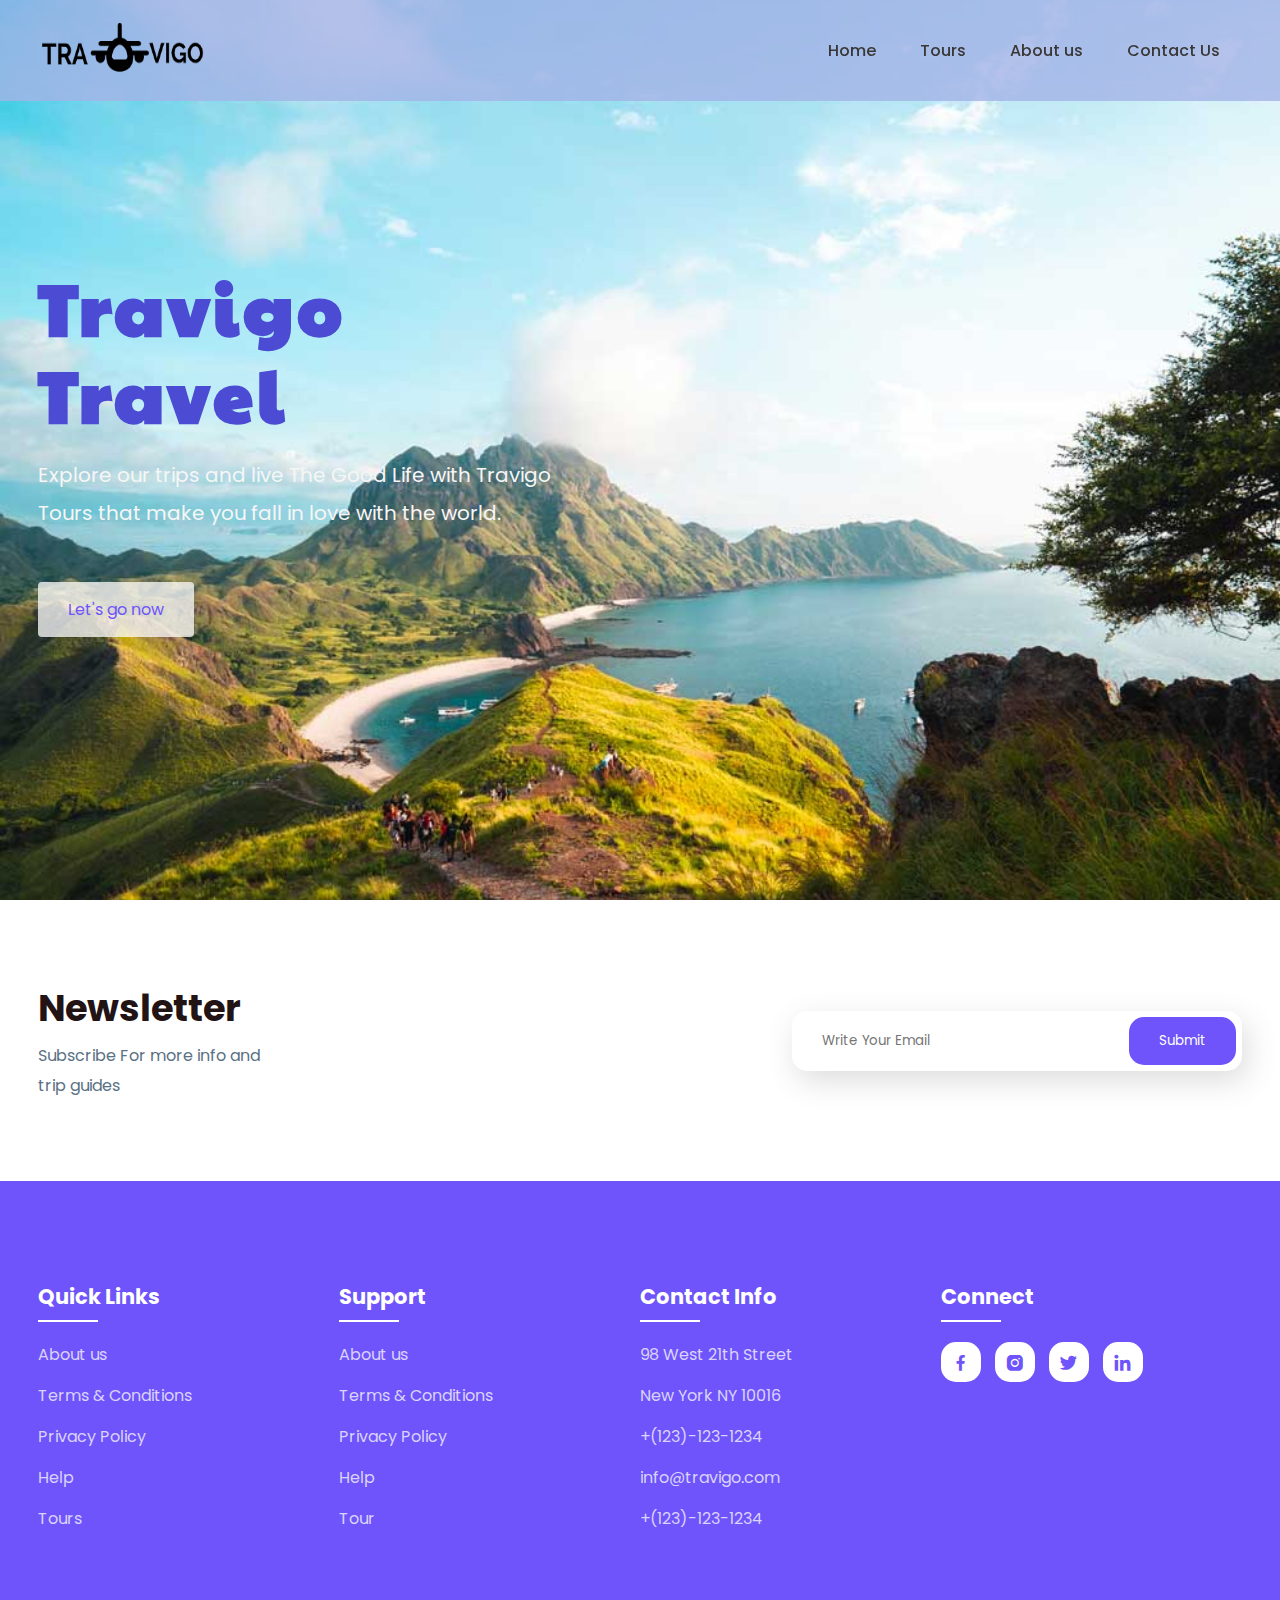
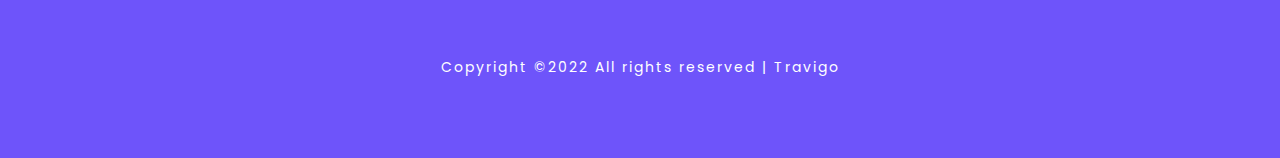
<file: index.html>
<!DOCTYPE html>
<html lang="en">
<head>
	<meta charset="utf-8">
	<meta name="viewport" content="width=device-width, initial-scale=1">
	<title>Travigo - Travel for everyone</title>
	<link rel="stylesheet" type="text/css" href="css/style.css">

	<link rel="stylesheet"
  href="https://unpkg.com/boxicons@latest/css/boxicons.min.css">

  <link rel="preconnect" href="https://fonts.googleapis.com">
  <link rel="preconnect" href="https://fonts.gstatic.com" crossorigin>
  <link href="https://fonts.googleapis.com/css2?family=Paytone+One&family=Poppins:wght@100;200;300;400;500;600;700;800;900&display=swap" rel="stylesheet">

</head>
<body>
	<!--header--->
	<header class="header1">
		<a href="index.html" class="logo"><img src="img/logo2.png" width="170" height="60"></a>
		<div class="bx bx-menu" id="menu-icon"></div>

		<ul class="navbar">
			<li><a href="index.html">Home</a></li>
			<li><a href="tours.html">Tours</a></li>
			<li><a href="about.html">About us</a></li>
			<li><a href="contact us.html">Contact Us</a></li>
		</ul>
	</header>

	<!--Home section--->
	<section class="home" id="home">
		<div class="home-text">
			<h1>Travigo <br> Travel</h1>
			<p>Explore our trips and live The Good Life with Travigo <br> Tours that make you fall in love with the world.</p>
			<a href="#" class="home-btn">Let's go now</a>
		</div>
	</section>

	<!--container--->
	

	<!--Package section--->
	<!--Newsletter--->
	<section class="newsletter">
		<div class="news-text">
			<h2>Newsletter</h2>
			<p>Subscribe For more info and <br> trip guides</p>
		</div>

		<div class="send">
			<form>
				<input type="email" placeholder="Write Your Email" required>
				<input type="submit" value="Submit">
			</form>
		</div>
	</section>

	<!--footer--->
	<section id="contact">
		<div class="footer">
			<div class="main">
				<div class="list">
					<h4>Quick Links</h4>
					<ul>
						<li><a href="#">About us</a></li>
						<li><a href="#">Terms & Conditions</a></li>
						<li><a href="#">Privacy Policy</a></li>
						<li><a href="#">Help</a></li>
						<li><a href="#">Tours</a></li>
					</ul>
				</div>

				<div class="list">
					<h4>Support</h4>
					<ul>
						<li><a href="#">About us</a></li>
						<li><a href="#">Terms & Conditions</a></li>
						<li><a href="#">Privacy Policy</a></li>
						<li><a href="#">Help</a></li>
						<li><a href="#">Tour</a></li>
					</ul>
				</div>

				<div class="list">
					<h4>Contact Info</h4>
					<ul>
						<li><a href="#">98 West 21th Street</a></li>
						<li><a href="#">New York NY 10016</a></li>
						<li><a href="#">+(123)-123-1234</a></li>
						<li><a href="#">info@travigo.com</a></li>
						<li><a href="#">+(123)-123-1234</a></li>
					</ul>
				</div>

				<div class="list">
					<h4>Connect</h4>
					<div class="social">
						<a href="#"><i class='bx bxl-facebook' ></i></a>
						<a href="#"><i class='bx bxl-instagram-alt' ></i></a>
						<a href="#"><i class='bx bxl-twitter' ></i></a>
						<a href="#"><i class='bx bxl-linkedin' ></i></a>
					</div>
				</div>
			</div>
		</div>

		<div class="end-text">
			<p>Copyright ©2022 All rights reserved | Travigo</p>
		</div>
	</section>

	<!--link to js--->
	<script type="text/javascript" src="js/script.js"></script>

</body>
</html>
</file>
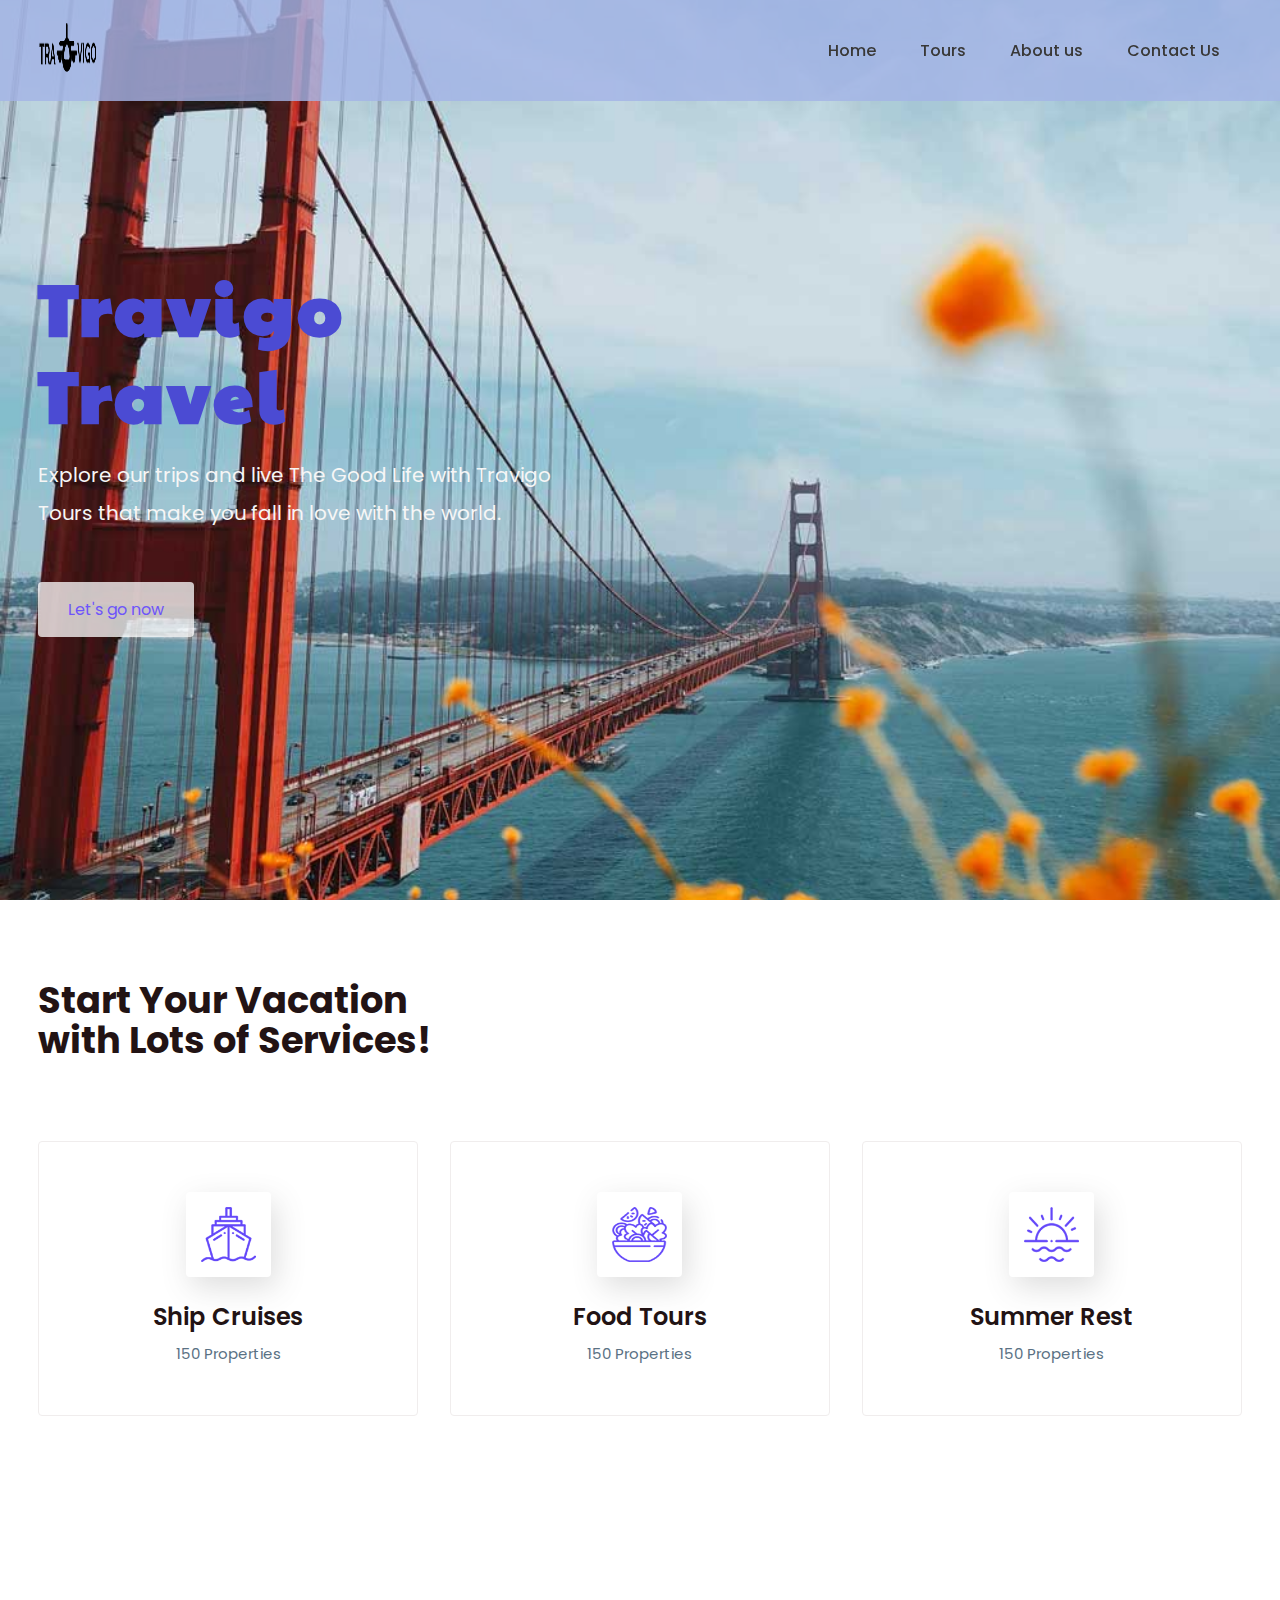
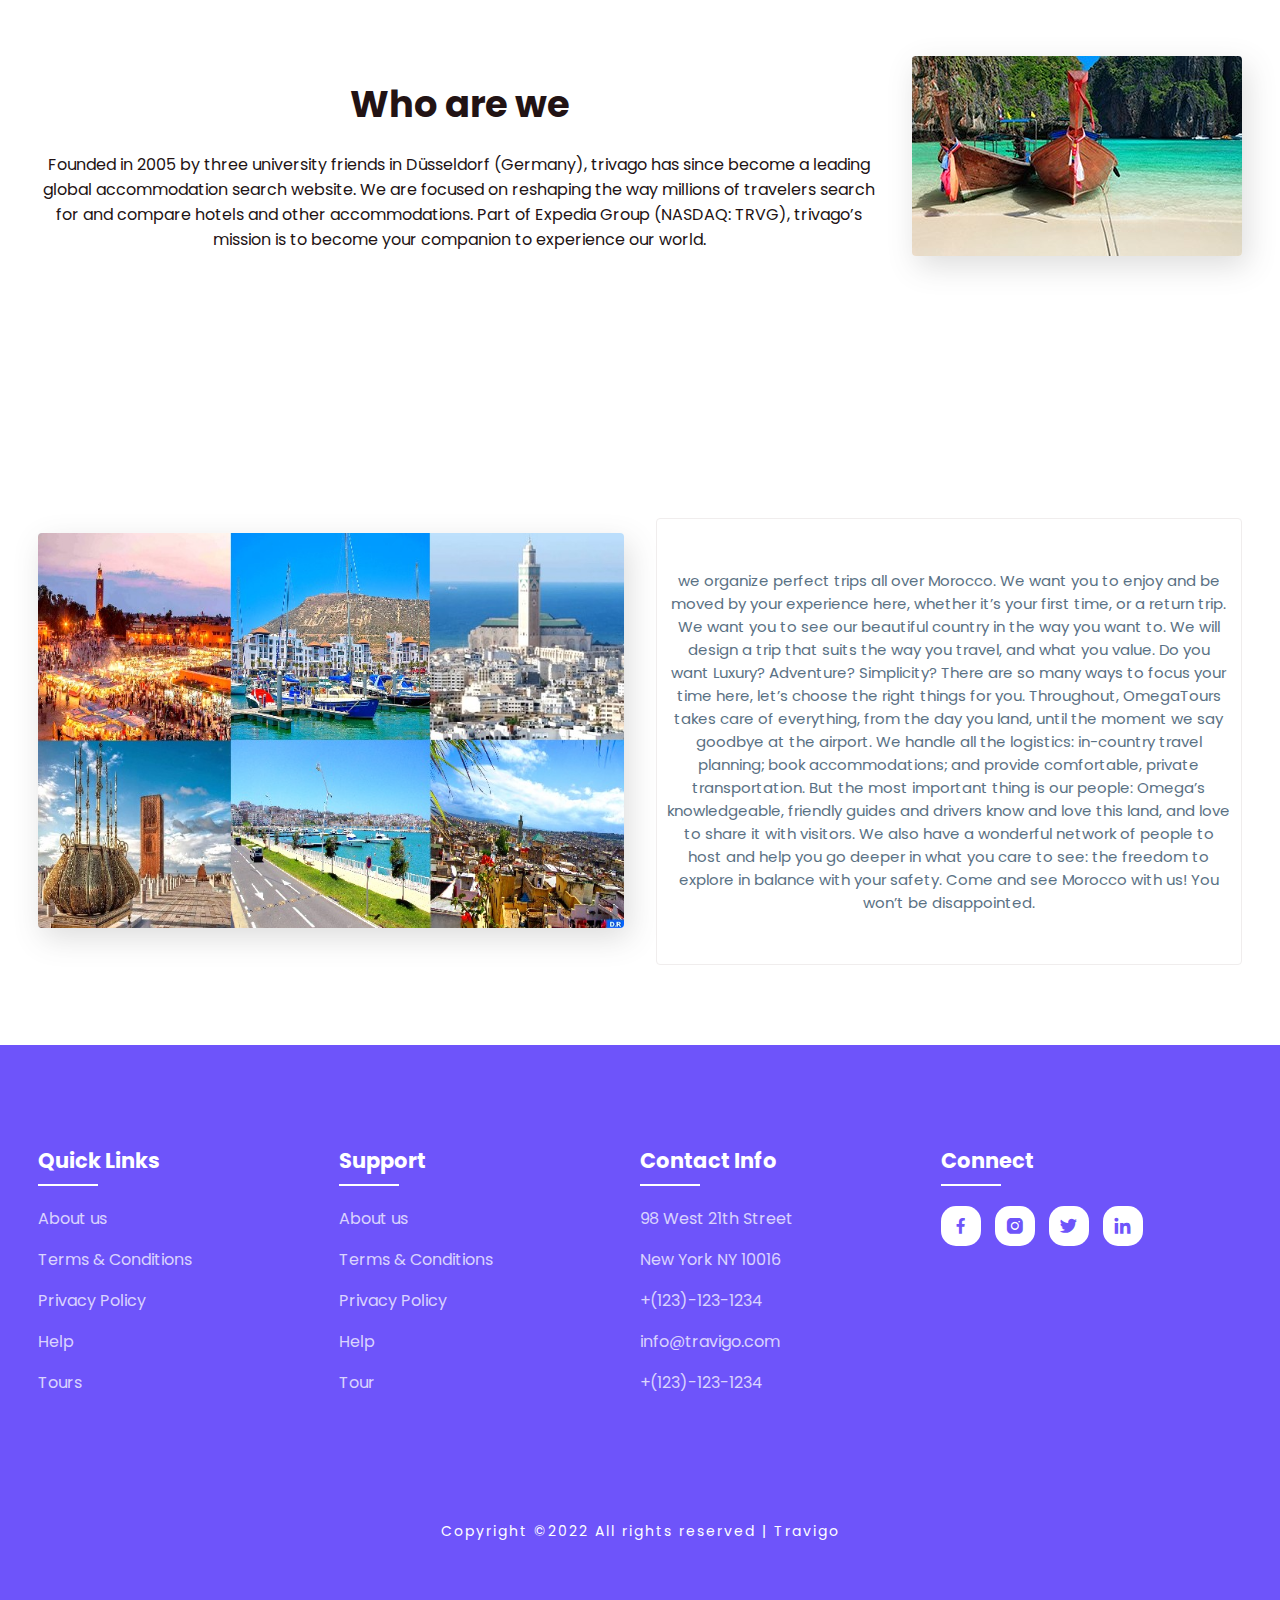
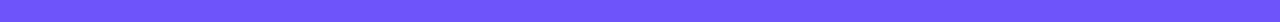
<file: about.html>
<!DOCTYPE html>
<html>
<head>
	<meta charset="utf-8">
	<meta name="viewport" content="width=device-width, initial-scale=1">
	<title>Travigo - Travel for everyone</title>
	<link rel="stylesheet" type="text/css" href="css/style.css">

	<link rel="stylesheet"
  href="https://unpkg.com/boxicons@latest/css/boxicons.min.css">

  <link rel="preconnect" href="https://fonts.googleapis.com">
  <link rel="preconnect" href="https://fonts.gstatic.com" crossorigin>
  <link href="https://fonts.googleapis.com/css2?family=Paytone+One&family=Poppins:wght@100;200;300;400;500;600;700;800;900&display=swap" rel="stylesheet">

</head>
<body>
	<!--header--->
	<header class="header1">
		<a href="index.html" class="logo"><img src="img/logo2.png" width="60" height="60"></a>
		<div class="bx bx-menu" id="menu-icon"></div>

		<ul class="navbar">
			<li><a href="index.html">Home</a></li>
			<li><a href="tours.html">Tours</a></li>
			<li><a href="about.html">About us</a></li>
			<li><a href="contact us.html">Contact Us</a></li>
		</ul>
	</header>
        <section class="home" id="home2">
              <div class="home-text">
                  <h1>Travigo <br> Travel</h1>
                  <p>Explore our trips and live The Good Life with Travigo <br> Tours that make you fall in love with the world.</p>
                  <a href="#" class="home-btn">Let's go now</a>
              </div>
          </section>
        
          <section class="container">
            <div class="text">
                <h2>Start Your Vacation <br> with Lots of Services!</h2>
            </div>
    
            <div class="row-items">
                <div class="container-box">
                    <div class="container-img">
                        <img src="img/trip1.png">
                    </div>
                    <h4>Ship Cruises</h4>
                    <p>150 Properties</p>
                </div>
    
                <div class="container-box">
                    <div class="container-img">
                        <img src="img/trip2.png">
                    </div>
                    <h4>Food Tours</h4>
                    <p>150 Properties</p>
                </div>
    
                <div class="container-box">
                    <div class="container-img">
                        <img src="img/trip3.png">
                    </div>
                    <h4>Summer Rest</h4>
                    <p>150 Properties</p>
                </div>
    
            </div>
        </section>
    
        <!--container--->
        <section class="container">
    
            <div class="row-items">
                <div class="container">
                    
                    <div class="title">
                        <h2>Who are we</h2>
                    </div>
                    <br>
                    <p>Founded in 2005 by three university friends in Düsseldorf (Germany), trivago has since become a leading global accommodation search website. We are focused on reshaping the way millions of travelers search for and compare hotels and other accommodations. Part of Expedia Group (NASDAQ: TRVG), trivago’s mission is to become your companion to experience our world. </p>
                </div>
                <div class="container-img-b">
                    <img src="img/tourism.jpg">
                </div>
    
            </div>
        </section>
    
        <!--container--->
        <section class="container">
            <div class="row-items">
                <div class="container-img-b">
                    <img src="img/maroc.jpg">
                </div>
                <div class="container-box">
                    <p>we organize perfect trips all over Morocco.
                        We want you to enjoy and be moved by your experience here, whether it’s your first time, or a return trip.
                        
                        We want you to see our beautiful country in the way you want to.
                        
                        We will design a trip that suits the way you travel, and what you value.
                        
                        Do you want Luxury? Adventure? Simplicity? There are so many ways to focus your time here, let’s choose the right things for you.
                        
                        Throughout, OmegaTours takes care of everything, from the day you land, until the moment we say goodbye at the airport.
                        
                        We handle all the logistics: in-country travel planning; book accommodations; and provide comfortable, private transportation.
                        
                        But the most important thing is our people: Omega’s knowledgeable, friendly guides and drivers know and love this land, and love to share it with visitors.
                        
                        We also have a wonderful network of people to host and help you go deeper in what you care to see: the freedom to explore in balance with your safety.
                        Come and see Morocco with us! You won’t be disappointed. </p>
                </div>
                
    
            </div>
        </section>
        <section id="contact">
            <div class="footer">
                <div class="main">
                    <div class="list">
                        <h4>Quick Links</h4>
                        <ul>
                            <li><a href="#">About us</a></li>
                            <li><a href="#">Terms & Conditions</a></li>
                            <li><a href="#">Privacy Policy</a></li>
                            <li><a href="#">Help</a></li>
                            <li><a href="#">Tours</a></li>
                        </ul>
                    </div>
    
                    <div class="list">
                        <h4>Support</h4>
                        <ul>
                            <li><a href="#">About us</a></li>
                            <li><a href="#">Terms & Conditions</a></li>
                            <li><a href="#">Privacy Policy</a></li>
                            <li><a href="#">Help</a></li>
                            <li><a href="#">Tour</a></li>
                        </ul>
                    </div>
    
                    <div class="list">
                        <h4>Contact Info</h4>
                        <ul>
                            <li><a href="#">98 West 21th Street</a></li>
                            <li><a href="#">New York NY 10016</a></li>
                            <li><a href="#">+(123)-123-1234</a></li>
                            <li><a href="#">info@travigo.com</a></li>
                            <li><a href="#">+(123)-123-1234</a></li>
                        </ul>
                    </div>
    
                    <div class="list">
                        <h4>Connect</h4>
                        <div class="social">
                            <a href="#"><i class='bx bxl-facebook' ></i></a>
                            <a href="#"><i class='bx bxl-instagram-alt' ></i></a>
                            <a href="#"><i class='bx bxl-twitter' ></i></a>
                            <a href="#"><i class='bx bxl-linkedin' ></i></a>
                        </div>
                    </div>
                </div>
            </div>
    
            <div class="end-text">
                <p>Copyright ©2022 All rights reserved | Travigo</p>
            </div>
        </section>
    
</body>
</html>
</file>
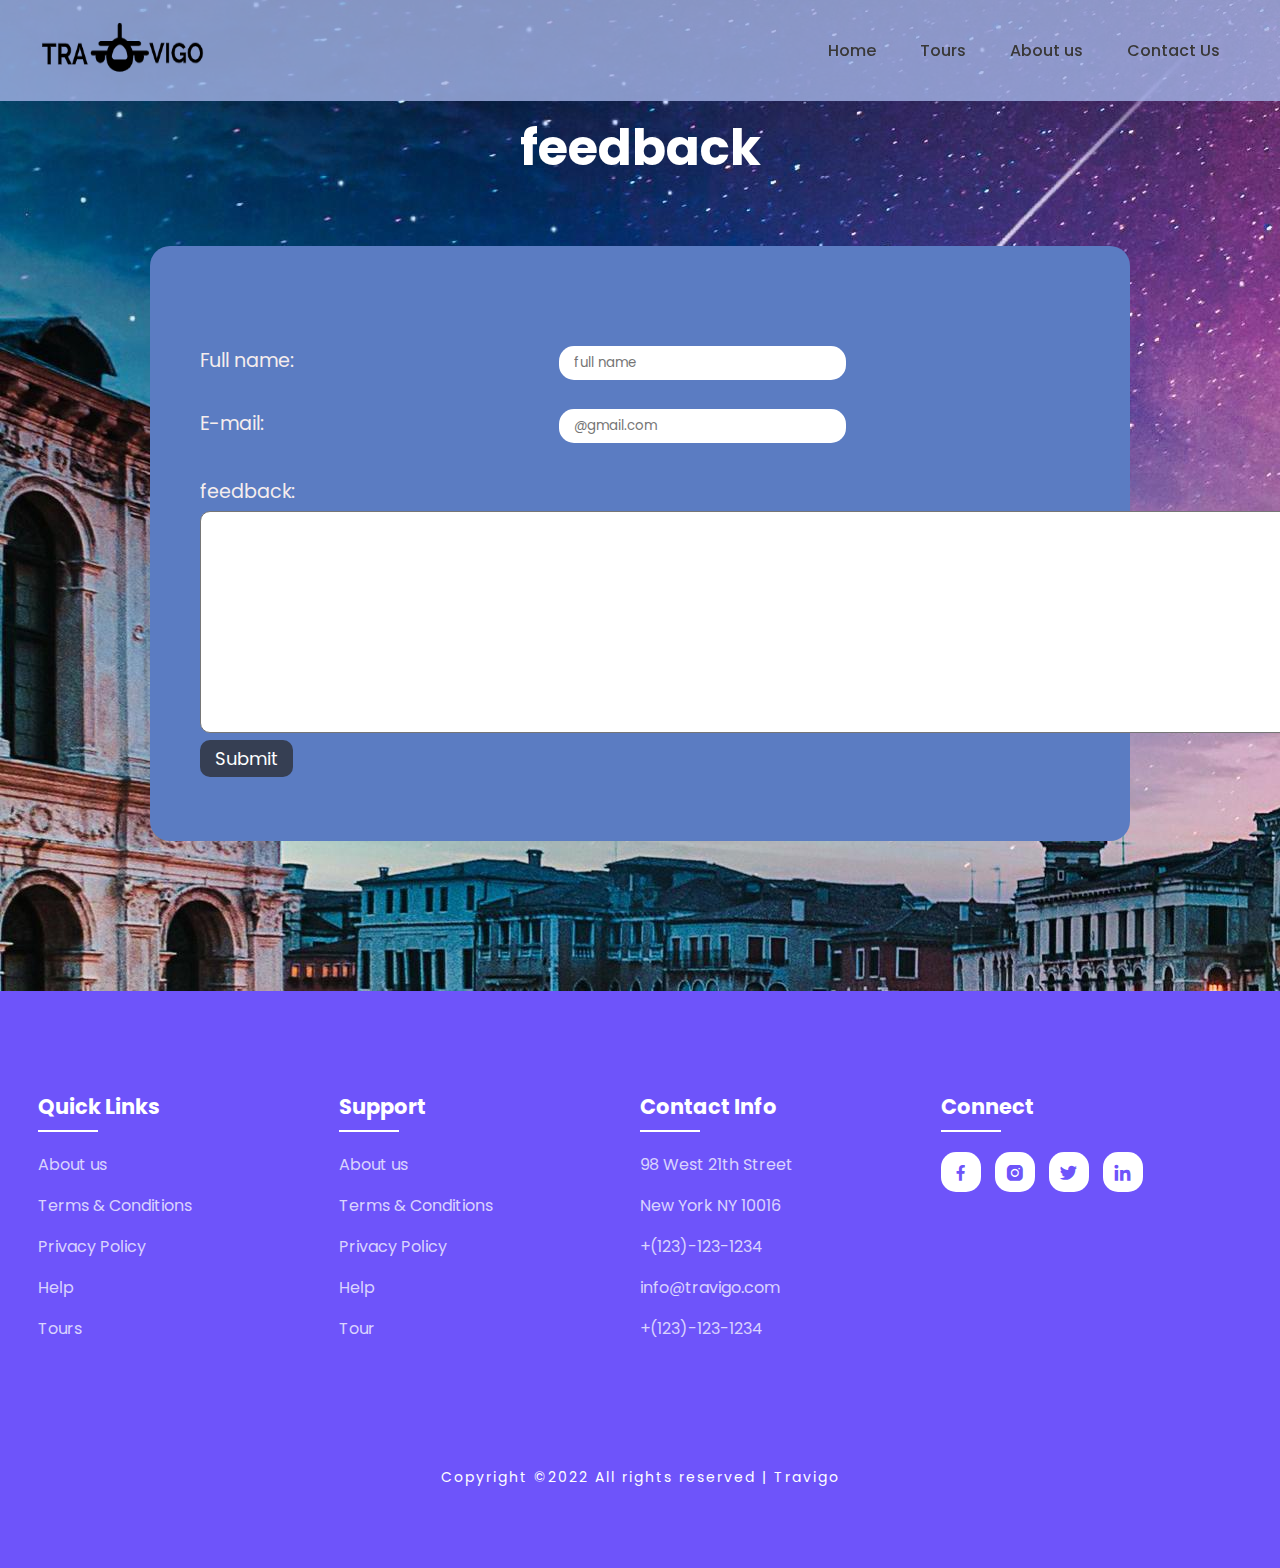
<file: contact us.html>
<!DOCTYPE html>
<html lang="en">
<head>
	<meta charset="utf-8">
	<meta name="viewport" content="width=device-width, initial-scale=1">
	<title>Travigo - Travel for everyone</title>
	<link rel="stylesheet" type="text/css" href="css/style.css">

	<link rel="stylesheet"
  href="https://unpkg.com/boxicons@latest/css/boxicons.min.css">

  <link rel="preconnect" href="https://fonts.googleapis.com">
  <link rel="preconnect" href="https://fonts.gstatic.com" crossorigin>
  <link href="https://fonts.googleapis.com/css2?family=Paytone+One&family=Poppins:wght@100;200;300;400;500;600;700;800;900&display=swap" rel="stylesheet">

</head>
<body>
	<header class="header1">
		<a href="index.html" class="logo"><img src="img/logo2.png" width="170" height="60"></a>
		<div class="bx bx-menu" id="menu-icon"></div>

		<ul class="navbar">
			<li><a href="index.html">Home</a></li>
			<li><a href="tours.html">Tours</a></li>
			<li><a href="about.html">About us</a></li>
			<li><a href="contact us.html">Contact Us</a></li>
		</ul>
	</header>
    <section class="sec2">
        <div id="I2"><h1>feedback</h1></div>
        <div id="jj"> 
            <form>
            <label for="full name" id="fullname"  >Full name:</label>
            <input type="text" id="fullname" placeholder="full name" class="leb">
            <br>
            <br>
            <label for="Email" id="Email" >E-mail:</label>
            <input type="text" id="Email" placeholder="@gmail.com">
            <br>
            <br>
            <div id="I1"><label for="feedback" id="feedback" >feedback:</label></div>
            <textarea name="feedback" id="feedback" cols="100" rows="10"></textarea>
            <span><input type="submit" name="envoyer" id="E1" class="button"></span>
        </div>

        </form>


    </section>


    <!--footer--->
	<section id="contact">
		<div class="footer">
			<div class="main">
				<div class="list">
					<h4>Quick Links</h4>
					<ul>
						<li><a href="#">About us</a></li>
						<li><a href="#">Terms & Conditions</a></li>
						<li><a href="#">Privacy Policy</a></li>
						<li><a href="#">Help</a></li>
						<li><a href="#">Tours</a></li>
					</ul>
				</div>

				<div class="list">
					<h4>Support</h4>
					<ul>
						<li><a href="#">About us</a></li>
						<li><a href="#">Terms & Conditions</a></li>
						<li><a href="#">Privacy Policy</a></li>
						<li><a href="#">Help</a></li>
						<li><a href="#">Tour</a></li>
					</ul>
				</div>

				<div class="list">
					<h4>Contact Info</h4>
					<ul>
						<li><a href="#">98 West 21th Street</a></li>
						<li><a href="#">New York NY 10016</a></li>
						<li><a href="#">+(123)-123-1234</a></li>
						<li><a href="#">info@travigo.com</a></li>
						<li><a href="#">+(123)-123-1234</a></li>
					</ul>
				</div>

				<div class="list">
					<h4>Connect</h4>
					<div class="social">
						<a href="#"><i class='bx bxl-facebook' ></i></a>
						<a href="#"><i class='bx bxl-instagram-alt' ></i></a>
						<a href="#"><i class='bx bxl-twitter' ></i></a>
						<a href="#"><i class='bx bxl-linkedin' ></i></a>
					</div>
				</div>
			</div>
		</div>

		<div class="end-text">
			<p>Copyright ©2022 All rights reserved | Travigo</p>
		</div>
	</section>

	<!--link to js--->
	<script type="text/javascript" src="js/script.js"></script>

</body>
</file>
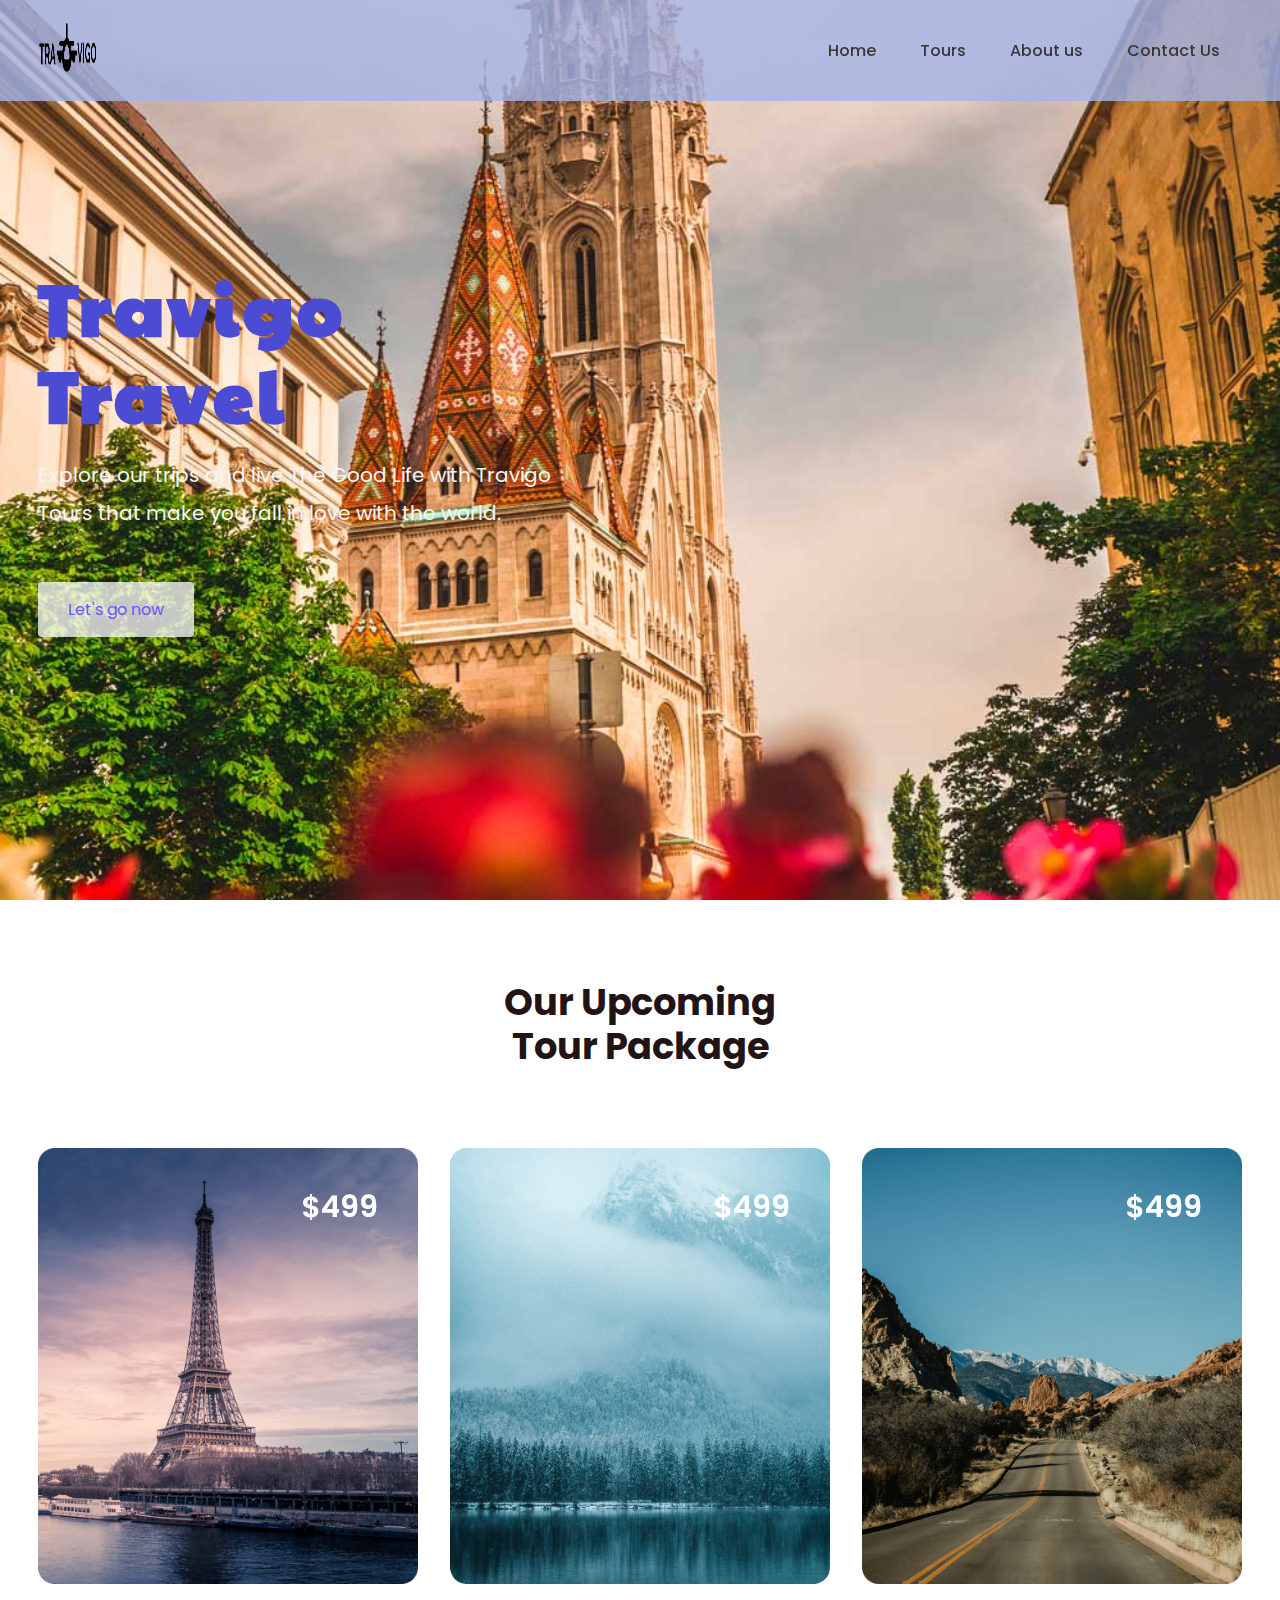
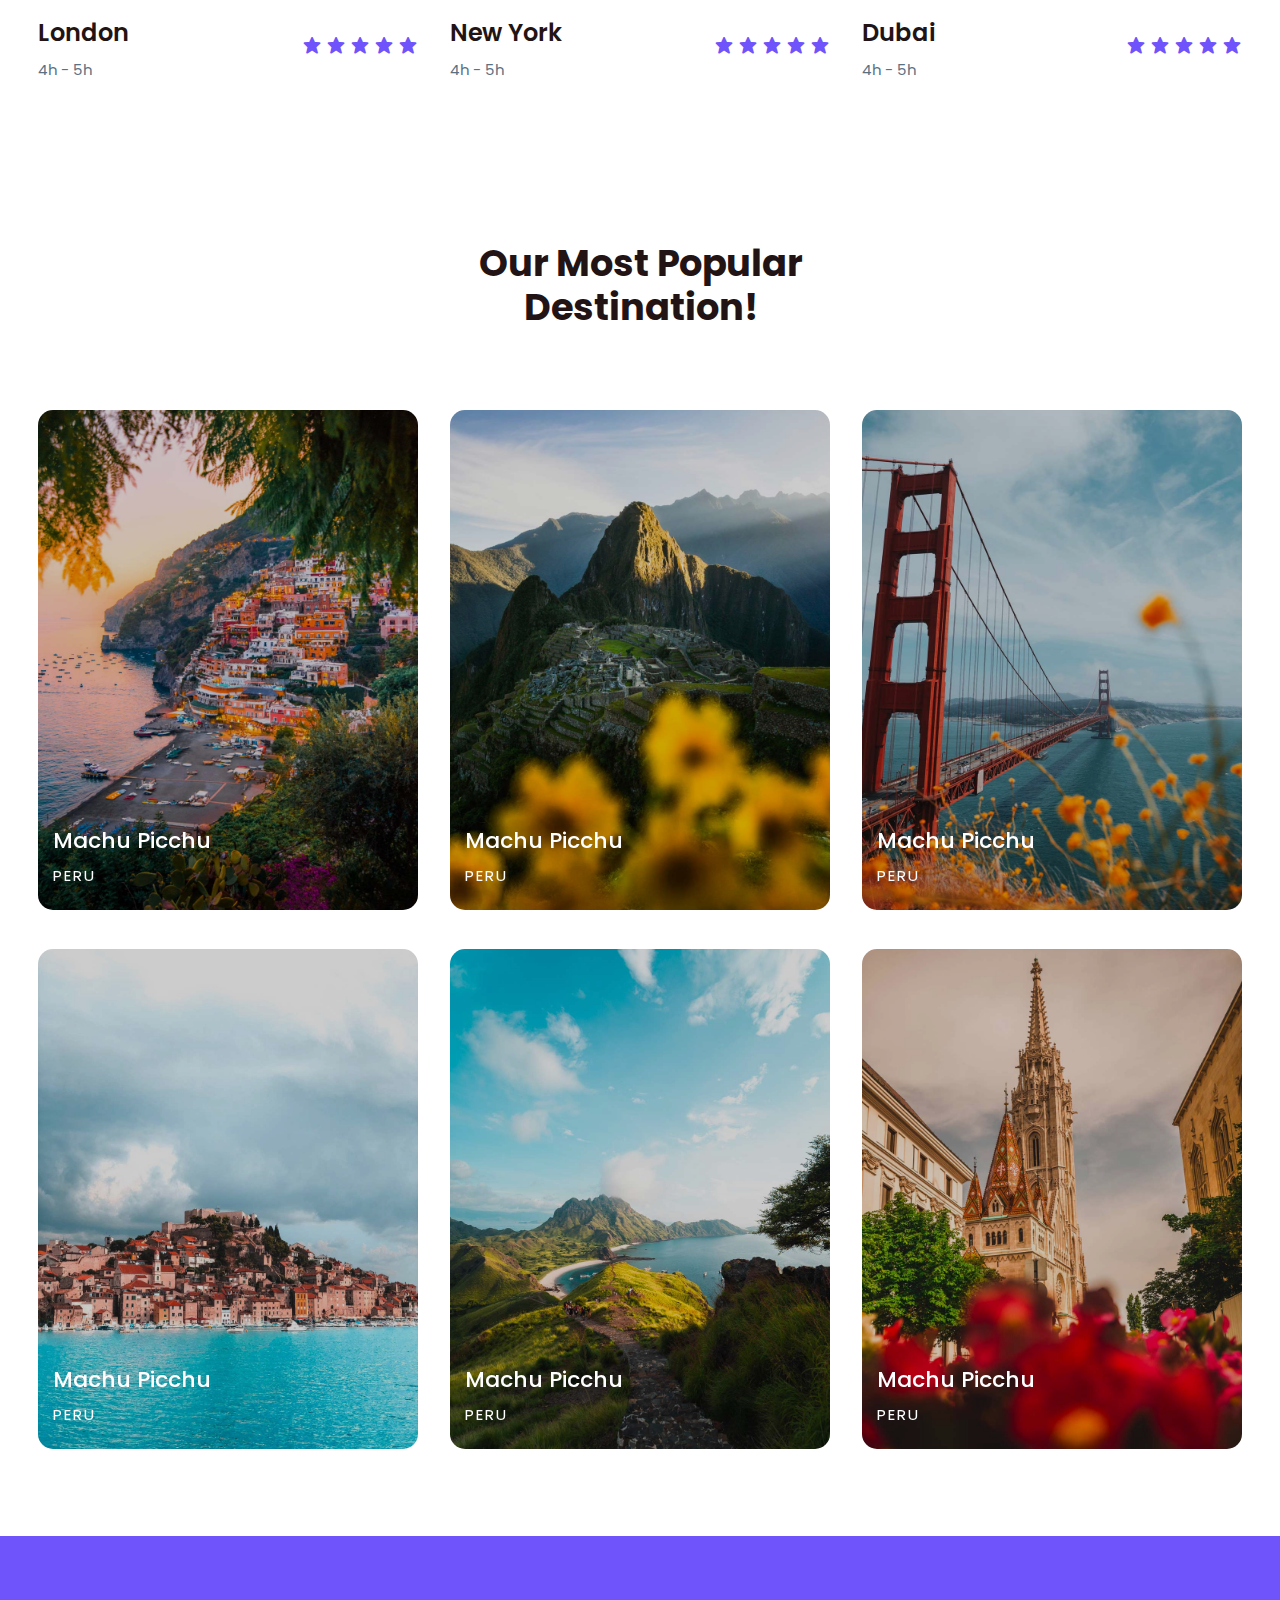
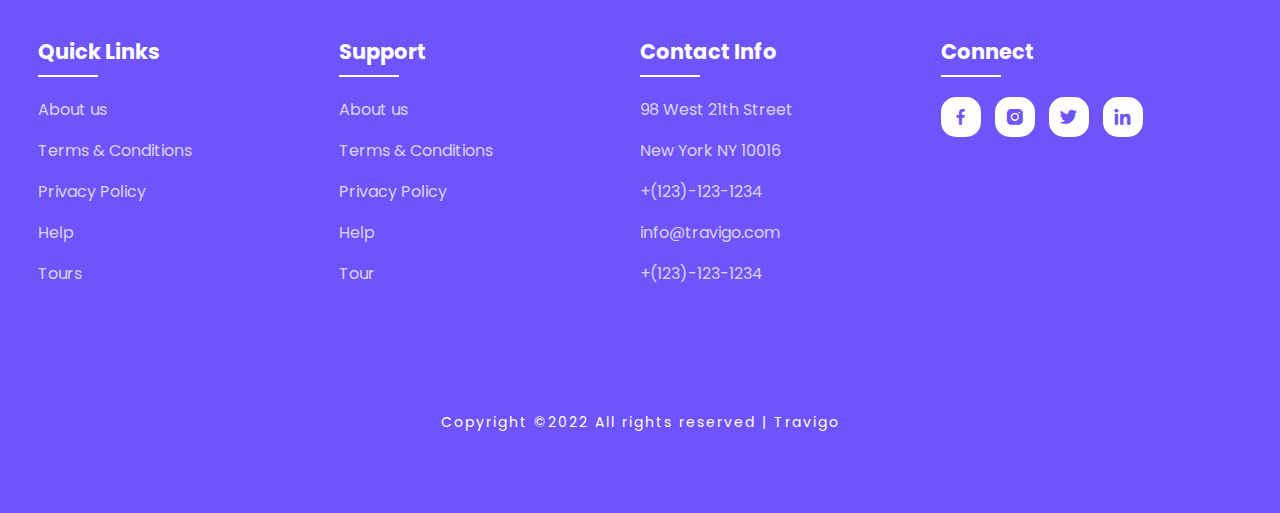
<file: tours.html>
<!DOCTYPE html>
<html>
<head>
	<meta charset="utf-8">
	<meta name="viewport" content="width=device-width, initial-scale=1">
	<title>Travigo - Travel for everyone</title>
	<link rel="stylesheet" type="text/css" href="css/style.css">

	<link rel="stylesheet"
  href="https://unpkg.com/boxicons@latest/css/boxicons.min.css">

  <link rel="preconnect" href="https://fonts.googleapis.com">
  <link rel="preconnect" href="https://fonts.gstatic.com" crossorigin>
  <link href="https://fonts.googleapis.com/css2?family=Paytone+One&family=Poppins:wght@100;200;300;400;500;600;700;800;900&display=swap" rel="stylesheet">

</head>
<body>
	<!--header--->
	<header class="header1">
		<a href="index.html" class="logo"><img src="img/logo2.png" width="60" height="60"></a>
		<div class="bx bx-menu" id="menu-icon"></div>

		<ul class="navbar">
			<li><a href="index.html">Home</a></li>
			<li><a href="tours.html">Tours</a></li>
			<li><a href="about.html">About us</a></li>
			<li><a href="contact us.html">Contact Us</a></li>
		</ul>
	</header>
  <!--Home section--->
  <section class="home" id="home1">
		<div class="home-text">
			<h1>Travigo <br> Travel</h1>
			<p>Explore our trips and live The Good Life with Travigo <br> Tours that make you fall in love with the world.</p>
			<a href="#" class="home-btn">Let's go now</a>
		</div>
	</section>
  <section class="package" id="package">
		<div class="title">
			<h2>Our Upcoming <br> Tour Package</h2>
		</div>

		<div class="package-content">
			<div class="box">
				<div class="thum">
					<img src="img/img1.png">
					<h3>$499</h3>
				</div>

				<div class="dest-content">
					<div class="location">
						<h4>London</h4>
						<p>4h - 5h</p>
					</div>
					<div class="stars">
						<a href="#"><i class='bx bxs-star'></i></a>
						<a href="#"><i class='bx bxs-star'></i></a>
						<a href="#"><i class='bx bxs-star'></i></a>
						<a href="#"><i class='bx bxs-star'></i></a>
						<a href="#"><i class='bx bxs-star'></i></a>
					</div>
				</div>
			</div>

			<div class="box">
				<div class="thum">
					<img src="img/img2.png">
					<h3>$499</h3>
				</div>

				<div class="dest-content">
					<div class="location">
						<h4>New York</h4>
						<p>4h - 5h</p>
					</div>
					<div class="stars">
						<a href="#"><i class='bx bxs-star'></i></a>
						<a href="#"><i class='bx bxs-star'></i></a>
						<a href="#"><i class='bx bxs-star'></i></a>
						<a href="#"><i class='bx bxs-star'></i></a>
						<a href="#"><i class='bx bxs-star'></i></a>
					</div>
				</div>
			</div>

			<div class="box">
				<div class="thum">
					<img src="img/img3.png">
					<h3>$499</h3>
				</div>

				<div class="dest-content">
					<div class="location">
						<h4>Dubai</h4>
						<p>4h - 5h</p>
					</div>
					<div class="stars">
						<a href="#"><i class='bx bxs-star'></i></a>
						<a href="#"><i class='bx bxs-star'></i></a>
						<a href="#"><i class='bx bxs-star'></i></a>
						<a href="#"><i class='bx bxs-star'></i></a>
						<a href="#"><i class='bx bxs-star'></i></a>
					</div>
				</div>
			</div>

		</div>
	</section>

	<!--destination section--->
	<section class="destination" id="destination">
		<div class="title">
			<h2>Our Most Popular <br> Destination!</h2>
		</div>

		<div class="destination-content">
			<div class="col-content">
				<img src="img/img-1.jpg">
				<h5>Machu Picchu</h5>
				<p>PERU</p>
			</div>

			<div class="col-content">
				<img src="img/img-2.jpg">
				<h5>Machu Picchu</h5>
				<p>PERU</p>
			</div>

			<div class="col-content">
				<img src="img/img-3.jpg">
				<h5>Machu Picchu</h5>
				<p>PERU</p>
			</div>

			<div class="col-content">
				<img src="img/img-4.jpg">
				<h5>Machu Picchu</h5>
				<p>PERU</p>
			</div>

			<div class="col-content">
				<img src="img/img-5.jpg">
				<h5>Machu Picchu</h5>
				<p>PERU</p>
			</div>

			<div class="col-content">
				<img src="img/img-6.jpg">
				<h5>Machu Picchu</h5>
				<p>PERU</p>
			</div>

		</div>
	</section>
  <section id="contact">
		<div class="footer">
			<div class="main">
				<div class="list">
					<h4>Quick Links</h4>
					<ul>
						<li><a href="#">About us</a></li>
						<li><a href="#">Terms & Conditions</a></li>
						<li><a href="#">Privacy Policy</a></li>
						<li><a href="#">Help</a></li>
						<li><a href="#">Tours</a></li>
					</ul>
				</div>

				<div class="list">
					<h4>Support</h4>
					<ul>
						<li><a href="#">About us</a></li>
						<li><a href="#">Terms & Conditions</a></li>
						<li><a href="#">Privacy Policy</a></li>
						<li><a href="#">Help</a></li>
						<li><a href="#">Tour</a></li>
					</ul>
				</div>

				<div class="list">
					<h4>Contact Info</h4>
					<ul>
						<li><a href="#">98 West 21th Street</a></li>
						<li><a href="#">New York NY 10016</a></li>
						<li><a href="#">+(123)-123-1234</a></li>
						<li><a href="#">info@travigo.com</a></li>
						<li><a href="#">+(123)-123-1234</a></li>
					</ul>
				</div>

				<div class="list">
					<h4>Connect</h4>
					<div class="social">
						<a href="#"><i class='bx bxl-facebook' ></i></a>
						<a href="#"><i class='bx bxl-instagram-alt' ></i></a>
						<a href="#"><i class='bx bxl-twitter' ></i></a>
						<a href="#"><i class='bx bxl-linkedin' ></i></a>
					</div>
				</div>
			</div>
		</div>

		<div class="end-text">
			<p>Copyright ©2022 All rights reserved | Travigo</p>
		</div>
	</section>

</body>
</html>
</file>
<file: css/style.css>
*{
	padding: 0;
	margin: 0;
	box-sizing: border-box;
	font-family: 'Poppins', sans-serif;
	text-decoration: none;
	list-style: none;
	scroll-behavior: smooth;
}
:root{
	--bg-color: #fff;
	--text-color: #221314;
	--second-color: #5a7184;
	--main-color: #6e54fa;
	--big-font: 6rem;
	--h2-font: 3rem;
	--p-font: 1.1rem;
}
body{
	background: var(--bg-color);
	color: var(--text-color);
}

header{
	position: fixed;
	top: 0;
	right: 0;
	width: 100%;
	z-index: 1000;
	display: flex;
	align-items: center;
	justify-content: space-between;
	background: transparent;
	padding: 30px 18%;
	transition: ease .40s;
	background-color: #a3b4e6ce;
}
.navbar{
	display: flex;
}
.navbar a{
	color: rgb(57, 56, 55);
	font-size: var(--p-font);
	font-weight: 500;
	padding: 10px 22px;
	border-radius: 4px;
	transition: ease .40s;
}
.navbar a:hover{
	background-color: #6e54fa;
	color: black;
	box-shadow: 5px 10px 30px rgb(85 85 85 / 20%);
	border-radius: 4px;
}
#menu-icon{
	color: #6e54fa;
	font-size: 35px;
	z-index: 10001;
	cursor: pointer;
	display: none;
}

section{
	padding: 80px 18%;
}
.home{
	position: relative;
	width: 100%;
	height: 100vh;
	background: url(../img/img-5.jpg);
	background-size: cover;
	background-position: center;
	display: grid;
	grid-template-columns: repeat(1, 1fr);
	align-items: center;
}
.home-text h1{
	font-size: var(--big-font);
	line-height: 1.2;
	color: rgb(75, 75, 211);
	font-family: 'Paytone One', sans-serif;
	letter-spacing: 4px;
	margin-bottom: 20px;
}
.home-text p{
	color: #f6f6f6;
	font-size: 20px;
	font-weight: 400;
	line-height: 38px;
	margin-bottom: 50px;
}
.home-btn{
	display: inline-block;
	font-size: 16px;
	padding: 15px 30px;
	background: #ffffffbf;
	color: var(--main-color);
	border-radius: 4px;
	transition: ease .40s;
}
.home-btn:hover{
	background: var(--bg-color);
	transform: scale(1.1);
}
header.sticky{
	background: var(--bg-color);
	padding: 10px 18%;
	box-shadow: rgba(33,35,38, 0.1) 0px 10px 10px -10px;
}
.sticky .logo{
	color: var(--text-color);
}
.sticky .navbar a{
	color: #1067cc;
} 

.text h2{
	font-size: var(--h2-font);
	line-height: 1.1;
}
.row-items{
	display: grid;
	grid-template-columns: repeat(auto-fit, minmax(250px, auto));
	grid-gap: 2rem;
	align-items: center;
	text-align: center;
	margin-top: 5rem;
}
.container-box{
	background: var(--bg-color);
	border: 1px solid #f0eded;
	padding: 50px 10px;
	border-radius: 4px;
	transition: all 1s ease 0s;
	cursor: pointer;
}
.container-img img{
	height: 85px;
	width: 85px;
	padding: 15px;
	background: var(--bg-color);
	box-shadow: 5px 10px 30px rgb(85 85 85 / 20%);
	border-radius: 4px;
	margin-bottom: 15px;
	cursor: pointer;
}
.container-img-b img{
	width: 100%;
	background: var(--bg-color);
	box-shadow: 5px 10px 30px rgb(85 85 85 / 20%);
	border-radius: 4px;
	margin-bottom: 15px;
	cursor: pointer;
}
.container-box h4{
	font-size: 24px;
	font-weight: 600;
	margin-bottom: 8px;
}
.container-box p{
	font-size: 15px;
	color: var(--second-color);
}
.container-box:hover{
	box-shadow: 5px 30px 56.1276px rgb(55 55 55 / 12%);
	border: 1px solid transparent;
	transform: translateY(-3px);
}

.title{
	text-align: center;
}
.title h2{
	font-size: var(--h2-font);
	line-height: 1.2;
}
.package-content{
	display: grid;
	grid-template-columns: repeat(auto-fit, minmax(200px, auto));
	grid-gap: 2rem;
	align-items: center;
	margin-top: 5rem;
}
.thum{
	position: relative;
	transition: all .3s cubic-bezier(.445,.05,.55,.95);
	will-change: filter;
	cursor: pointer;
}
.thum img{
	width: 100%;
	height: auto;
}
.thum h3{
	position: absolute;
	font-size: 30px;
	font-weight: 600;
	text-align: right;
	color: var(--bg-color);
	top: 36px;
	right: 40px;
}
.dest-content{
	display: flex;
	flex-wrap: wrap;
	align-items: center;
	justify-content: space-between;
	padding-top: 24px;
}
.stars i{
	color: var(--main-color);
	font-size: 20px;
}
.location h4{
	font-size: 24px;
	font-weight: 600;
	margin-bottom: 8px;
}
.location p{
	font-size: 15px;
	color: var(--second-color);
}
.thum:hover{
	filter: brightness(100%) hue-rotate(45deg);
	transform: scale(1.04);
}

.destination-content{
	display: grid;
	grid-template-columns: repeat(auto-fit, minmax(340px, auto));
	grid-gap: 2rem;
	align-items: center;
	margin-top: 5rem;
}
.col-content, .blog-content{
	position: relative;
}
.col-content img, .blog-content img{
	width: 100%;
	height: 500px;
	object-fit: cover;
	border-radius: 15px;
	filter: brightness(80%);
	transition: all .3s cubic-bezier(.495,.05,.55,.95);
	will-change: filter;
}
.col-content h5{
	position: absolute;
	font-size: 22px;
	font-weight: 500;
	color: var(--bg-color);
	left: 15px;
	bottom: 60px;
}
.blog-content h5{
	position: absolute;
	font-size: 22px;
	font-weight: 500;
	color: var(--bg-color);
	left: 15px;
	bottom: 100px;
}
.col-content p, .blog-content p{
	position: absolute;
	font-size: 15px;
	color: var(--bg-color);
	left: 15px;
	bottom: 30px;
	letter-spacing: 2px;
}
.col-content img:hover{
	filter: brightness(100%) hue-rotate(45deg);
	transform: scale(1.04);
	cursor: pointer;
}
.blog-content img:hover{
	-webkit-filter: brightness(30%);
    -webkit-transition: all 1s ease;
    -moz-transition: all 1s ease;
    -o-transition: all 1s ease;
    -ms-transition: all 1s ease;
    transition: all 1s ease;
	cursor: pointer;
}

.newsletter{
	display: flex;
	flex-wrap: wrap;
	align-items: center;
	justify-content: space-between;
	grid-gap: 3rem;
}
.news-text h2{
	font-size: var(--h2-font);
	margin-bottom: 5px;
}
.news-text p{
	font-size: var(--p-font);
	color: var(--second-color);
	line-height: 30px;
}
.newsletter form{
	max-width: 100%;
	width: 450px;
	position: relative;
}
.newsletter form input:first-child{
	display: inline-block;
	width: 100%;
	padding: 20px 150px 20px 30px;
	box-shadow: 5px 10px 30px rgb(85 85 85 / 20%);
	outline: none;
	border: none;
	border-radius: 15px;
}
.newsletter form input:last-child{
	display: inline-block;
	position: absolute;
	outline: none;
	border: none;
	padding: 14px 30px;
	border-radius: 15px;
	background: var(--main-color);
	color: var(--bg-color);
	top: 6px;
	right: 6px;
	cursor: pointer;
}

#contact{
	background: var(--main-color);
}
.main{
	display: flex;
	flex-wrap: wrap;
}
.footer{
	padding: 20px 0;
}
.list{
	width: 25%;
}
.list h4{
	font-size: 21px;
	color: var(--bg-color);
	margin-bottom: 30px;
	position: relative;
}
.list h4::before{
	content: "";
	position: absolute;
	height: 2px;
	width: 60px;
	left: 0;
	bottom: -10px;
	background: var(--bg-color);
}
.list ul li:not(last-child) {
	margin-bottom: 16px;
}
.list ul li a{
	color: #ffffffbf;
	font-size: var(--p-font);
	display: block;
	transition: .3s;
}
.list ul li a:hover{
	color: var(--bg-color);
	transform: translateX(14px);
}
.list .social a{
	height: 40px;
	width: 40px;
	background: var(--bg-color);
	color: var(--main-color);
	display: inline-flex;
	align-items: center;
	justify-content: center;
	font-size: 21px;
	border-radius: 15px;
	transition: .3s;
	margin-right: 10px;
}
.list .social a:hover{
	transform: scale(1.1);
}
.end-text{
	text-align: center;
	padding-top: 90px;
}
.end-text p{
	color: var(--bg-color);
	font-size: 14px;
	letter-spacing: 2px;
}

@media (max-width: 1400px){
	header{
		padding: 17px 3%;
		transition: .2s;
	}
	header.sticky{
		padding: 10px 3%;
		transition: .2s;
	}
	section{
		padding: 80px 3%;
		transition: .2s;
	}
	:root{
		--big-font: 4.5rem;
	  --h2-font: 2.3rem;
	  --p-font: 1rem;
	  transition: .2s;
	}
}

@media (max-width: 1040px){
	#menu-icon{
		display: block;
	}
	.stick #menu-icon{
		color: var(--text-color);
	}
	.home{
		height: 88vh;
	}
	.navbar{
		position: absolute;
		top: 0;
		right: -100%;
		width: 270px;
		height: 120vh;
		background: #1067cc;
		display: flex;
		flex-direction: column;
		align-items: center;
		padding: 150px 30px;
		transition: 0.5s all;
	}
	.navbar a{
		display: block;
		margin: 1.2rem 0;
	}
	.sticky .navbar a{
		color: var(--bg-color);
	}
	.navbar a:hover{
		color: var(--text-color);
	}
	.open{
		right: 0;
	}
	.list{
		width: 50%;
		margin-bottom: 12px;
	}
}

@media (max-width: 575px){
	.list{
		width: 100%;
	}
	.newsletter form{
		width: 350px;
	}
	:root{
		--big-font: 3.8rem;
	  --h2-font: 1.8rem;
	  transition: .2s;
	}
	.text{
		text-align: center;
	}
	.home{
		height: 85vh;
		transition: .2s;
	}
}
.header1{
	color: #f1f1f1;
}
#home1{
	position: relative;
	width: 100%;
	height: 100vh;
	background: url(../img/img-6.jpg);
	background-size: cover;
	background-position: center;
	display: grid;
	grid-template-columns: repeat(1, 1fr);
	align-items: center;
}
#home2{
	position: relative;
	width: 100%;
	height: 100vh;
	background: url(../img/img-3.jpg);
	background-size: cover;
	background-position: center;
	display: grid;
	grid-template-columns: repeat(1, 1fr);
	align-items: center;
}
#menu-icon{
	color: rgb(194, 9, 6);
}
.sec2{
	text-align: center;
}
.sec2 h1{
	color: #ffffff;
	font-size: 50px;
}
.sec2 form{
	color: #f5eded;
	padding: 100px 50px;
	font-size: larger;
	background-color: #5b7cc2;
	margin: 50px;
	border-radius: 20px;
}
.sec2 div #I1 {
	text-align: center;
	position: relative;
	right: 10px;
	padding: 5px 10px;
	float: left;
}
.sec2 #E1{
	position: absolute;
	top: 730px;
	left:190px;
	border-radius: 10px;
	font-size: large;
	color: #ffffff;
	background-color: #363f53;
	padding: 5px 15px;
	margin:10px;
	border: none;
}

.sec2 #I2{
	border-radius: 30px;
	padding: 10px 15px;
}
.sec2{
	background: url(../img/sky.jpg);
	padding: 100px 100px;
}

.sec2 label{
	float: left;
}
.sec2 input {
	position: relative;
	outline: none;
	border: none;
	padding: 7px 15px;
	border-radius: 15px;
	cursor: pointer;
	margin-left: 60px;
}
.sec2 .leb{
	margin-left: 30px;
}
.sec2 textarea{
	border-radius: 10px;
	padding: 10px 15px 10px 15px;
}

@media(max-width:600px){
	input {
		width: 100%;
		float: right;
		
	}
	textarea{
		width: 100%;
		margin: 0px;

	}
	.sec2 .button{
		width: 20%;
		margin: 0px;
		position: absolute;
		margin-top: 0px;
		padding: 5px 5px 5px 5px;
		top: 10px;
	}
	.sec2{
		padding: 0px 0px;
	}
	



}
</file>
